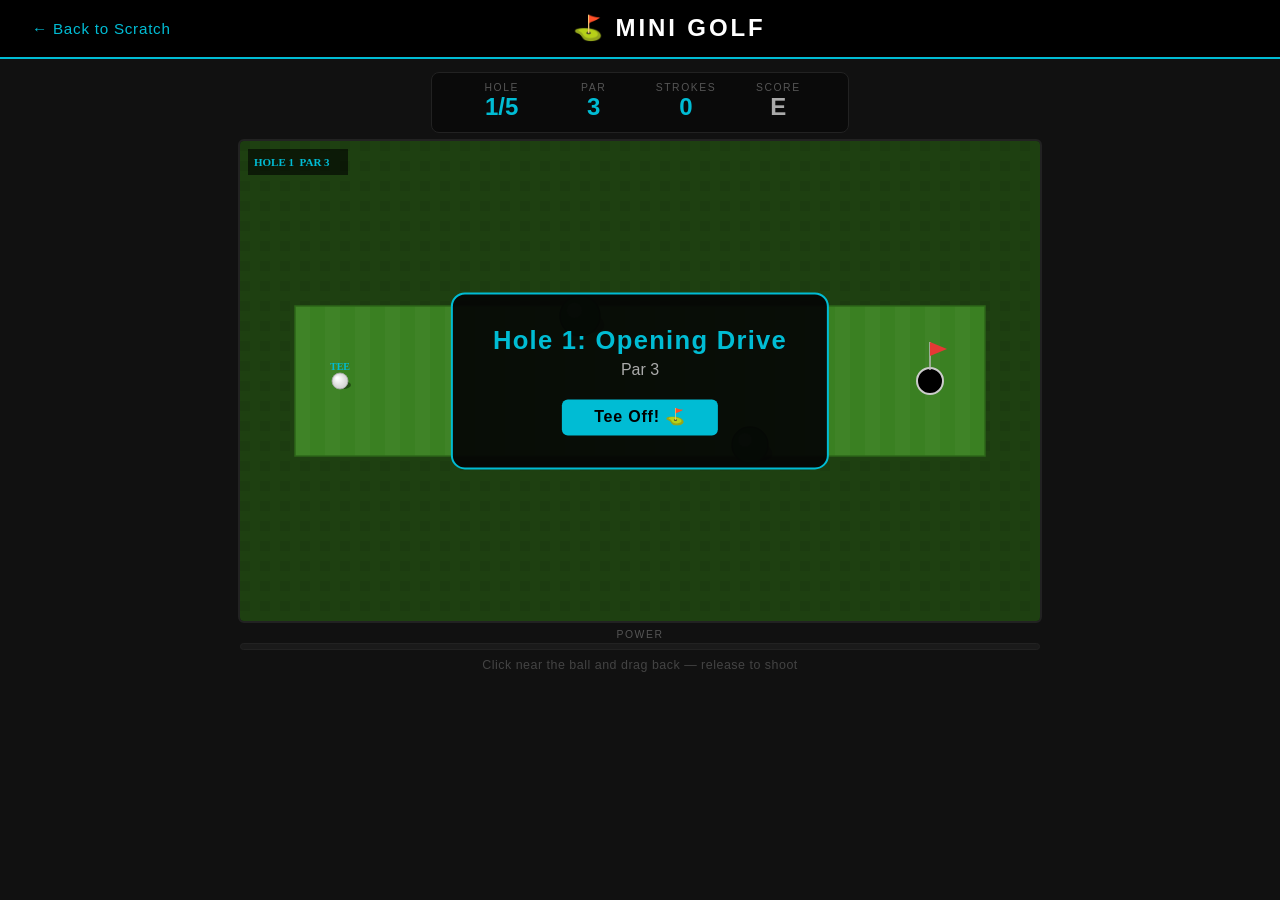
<file: html/app.html>
<!DOCTYPE html>
<html lang="en">
<head>
    <meta charset="UTF-8" />
    <meta name="viewport" content="width=device-width, initial-scale=1.0" />
    <title>Mini Golf - David Hirst</title>
    <style>
        * { margin: 0; padding: 0; box-sizing: border-box; }

        body {
            background: #111;
            font-family: 'Segoe UI', sans-serif;
            color: #f5f5f5;
            display: flex;
            flex-direction: column;
            align-items: center;
            min-height: 100vh;
        }

        header {
            width: 100%;
            background: #000;
            padding: 0.9rem 2rem;
            display: flex;
            justify-content: space-between;
            align-items: center;
            border-bottom: 2px solid #00bcd4;
        }
        .back-link {
            color: #00bcd4;
            text-decoration: none;
            font-size: 0.95rem;
            letter-spacing: 0.05em;
        }
        header h1 { font-size: 1.5rem; letter-spacing: 0.12em; color: #fff; }

        #hud {
            display: flex;
            gap: 2rem;
            padding: 0.6rem 2.5rem;
            background: #0a0a0a;
            border: 1px solid #222;
            border-radius: 8px;
            margin: 0.8rem 0 0.4rem;
        }
        .hud-item { text-align: center; min-width: 60px; }
        .hud-label { font-size: 0.65rem; letter-spacing: 0.15em; color: #555; text-transform: uppercase; }
        .hud-value { font-size: 1.5rem; font-weight: 700; color: #00bcd4; line-height: 1.2; }

        #gameWrap { position: relative; }

        canvas {
            display: block;
            border: 2px solid #222;
            border-radius: 6px;
            cursor: crosshair;
        }

        #overlay {
            display: none;
            position: absolute;
            top: 50%; left: 50%;
            transform: translate(-50%, -50%);
            background: rgba(5,5,5,0.93);
            border: 2px solid #00bcd4;
            border-radius: 14px;
            padding: 2rem 2.5rem;
            text-align: center;
            min-width: 280px;
            z-index: 20;
        }
        #overlay h2 { color: #00bcd4; font-size: 1.6rem; margin-bottom: 0.4rem; letter-spacing: 0.05em; }
        #overlay p  { color: #aaa; font-size: 1rem; margin-bottom: 1.2rem; }
        .overlay-btn {
            padding: 0.55rem 2rem;
            background: #00bcd4;
            border: none;
            border-radius: 6px;
            color: #000;
            font-weight: 700;
            font-size: 1rem;
            cursor: pointer;
            letter-spacing: 0.05em;
        }
        .overlay-btn:hover { background: #00e5ff; }

        #scoreTable { width: 100%; border-collapse: collapse; font-size: 0.88rem; margin-bottom: 1.2rem; }
        #scoreTable th { color: #00bcd4; padding: 0.3rem 0.6rem; border-bottom: 1px solid #333; text-align: center; }
        #scoreTable td { padding: 0.3rem 0.6rem; text-align: center; color: #ccc; }
        #scoreTable tfoot td { font-weight: 700; color: #fff; border-top: 1px solid #333; }

        #powerWrap { width: 800px; max-width: 100%; margin: 0.4rem 0 0; }
        .power-label { font-size: 0.65rem; letter-spacing: 0.15em; color: #555; text-transform: uppercase; text-align: center; margin-bottom: 3px; }
        #powerBar { height: 7px; background: #1a1a1a; border-radius: 4px; overflow: hidden; border: 1px solid #222; }
        #powerFill { height: 100%; width: 0%; border-radius: 4px; background: linear-gradient(to right, #00bcd4, #ffeb3b, #f44336); transition: width 0.04s linear; }

        #hint { font-size: 0.78rem; color: #444; text-align: center; margin-top: 0.5rem; letter-spacing: 0.04em; }
    </style>
</head>
<body>

<header>
    <a class="back-link" href="scratch.html">← Back to Scratch</a>
    <h1>⛳ MINI GOLF</h1>
    <div style="width:80px"></div>
</header>

<div id="hud">
    <div class="hud-item"><div class="hud-label">Hole</div><div class="hud-value" id="hudHole">1/5</div></div>
    <div class="hud-item"><div class="hud-label">Par</div><div class="hud-value" id="hudPar">3</div></div>
    <div class="hud-item"><div class="hud-label">Strokes</div><div class="hud-value" id="hudStrokes">0</div></div>
    <div class="hud-item"><div class="hud-label">Score</div><div class="hud-value" id="hudScore">E</div></div>
</div>

<div id="gameWrap">
    <canvas id="gc" width="800" height="480"></canvas>
    <div id="overlay">
        <h2 id="ovTitle">Mini Golf</h2>
        <p id="ovBody">Par 3</p>
        <button class="overlay-btn" id="ovBtn">Play</button>
    </div>
</div>

<div id="powerWrap">
    <div class="power-label">Power</div>
    <div id="powerBar"><div id="powerFill"></div></div>
</div>
<div id="hint">Click near the ball and drag back — release to shoot</div>

<script>
"use strict";
const canvas = document.getElementById('gc');
const ctx    = canvas.getContext('2d');

const HOLES = [
  {
    name:"Opening Drive", par:3,
    tee:{x:100,y:240}, cup:{x:690,y:240,r:13},
    fairway:[{x:55,y:165,w:690,h:150}],
    sand:[], water:[],
    trees:[{x:340,y:175,r:20},{x:510,y:304,r:18}]
  },
  {
    name:"Dogleg Right", par:3,
    tee:{x:100,y:220}, cup:{x:420,y:400,r:13},
    fairway:[{x:55,y:155,w:360,h:135},{x:340,y:155,w:135,h:285}],
    sand:[{x:360,y:168,w:90,h:70}], water:[],
    trees:[{x:200,y:150,r:19},{x:205,y:292,r:17},{x:505,y:310,r:20}]
  },
  {
    name:"Water Crossing", par:4,
    tee:{x:100,y:240}, cup:{x:690,y:240,r:13},
    fairway:[{x:55,y:160,w:690,h:160}],
    sand:[{x:560,y:185,w:85,h:110}],
    water:[{x:285,y:188,w:140,h:104}],
    trees:[{x:200,y:160,r:16},{x:200,y:320,r:16},{x:470,y:165,r:16}]
  },
  {
    name:"S-Curve", par:4,
    tee:{x:100,y:145}, cup:{x:690,y:360,r:13},
    fairway:[{x:55,y:90,w:310,h:120},{x:280,y:90,w:130,h:270},{x:280,y:280,w:475,h:120}],
    sand:[{x:310,y:102,w:65,h:75},{x:510,y:292,w:80,h:90}],
    water:[{x:100,y:228,w:155,h:85}],
    trees:[{x:570,y:278,r:20},{x:430,y:408,r:18}]
  },
  {
    name:"Championship", par:5,
    tee:{x:100,y:240}, cup:{x:700,y:380,r:13},
    fairway:[
      {x:55,y:175,w:210,h:135},{x:175,y:100,w:135,h:280},
      {x:175,y:100,w:430,h:130},{x:470,y:100,w:135,h:315},
      {x:470,y:310,w:285,h:130}
    ],
    sand:[{x:195,y:112,w:100,h:78},{x:490,y:355,w:85,h:80}],
    water:[{x:280,y:318,w:160,h:75},{x:500,y:115,w:90,h:90}],
    trees:[{x:370,y:225,r:22},{x:610,y:180,r:18},{x:610,y:330,r:18}]
  }
];

let holeIdx=0, strokes=0, totalStrokes=0, totalPar=0, scorecard=[];
let ball={x:0,y:0,vx:0,vy:0,r:8};
let lastSafe={x:0,y:0};
let inMotion=false, holed=false, dragging=false;
let mouse={x:0,y:0};

const MAX_POWER=16, FF=0.9865, FR=0.870, FS=0.840;

function h() { return HOLES[holeIdx]; }
function inRects(x,y,rects){ return rects.some(r=>x>=r.x&&x<=r.x+r.w&&y>=r.y&&y<=r.y+r.h); }
function hitTree(x,y){
    for(const t of h().trees){
        const dx=x-t.x,dy=y-t.y;
        if(dx*dx+dy*dy<(t.r+ball.r)*(t.r+ball.r)) return t;
    }
    return null;
}
function diffLabel(d){ return d===0?'E':d>0?`+${d}`:`${d}`; }
function scoreColor(d){ return d<0?'#00bcd4':d>0?'#f44336':'#aaa'; }

function updateHUD(){
    const hole=h();
    document.getElementById('hudHole').textContent=`${holeIdx+1}/${HOLES.length}`;
    document.getElementById('hudPar').textContent=hole.par;
    document.getElementById('hudStrokes').textContent=strokes;
    const cp=scorecard.reduce((s,d)=>s+d.par,0);
    const cs=scorecard.reduce((s,d)=>s+d.strokes,0);
    const diff=cs-cp;
    const el=document.getElementById('hudScore');
    el.textContent=diffLabel(diff); el.style.color=scoreColor(diff);
}

function showOverlay(title,body,btnText,btnAction){
    document.getElementById('ovTitle').textContent=title;
    document.getElementById('ovBody').textContent=body;
    const btn=document.getElementById('ovBtn');
    btn.textContent=btnText; btn.onclick=btnAction;
    document.getElementById('overlay').style.display='block';
}
function hideOverlay(){ document.getElementById('overlay').style.display='none'; }

function startHole(){
    const hole=h();
    ball.x=hole.tee.x; ball.y=hole.tee.y;
    ball.vx=0; ball.vy=0;
    lastSafe={x:hole.tee.x,y:hole.tee.y};
    strokes=0; inMotion=false; holed=false; dragging=false;
    document.getElementById('powerFill').style.width='0%';
    updateHUD();
    showOverlay(`Hole ${holeIdx+1}: ${hole.name}`,`Par ${hole.par}`,holeIdx===0?'Tee Off! ⛳':'Play',hideOverlay);
}

function onHoled(){
    holed=true; inMotion=false; dragging=false;
    document.getElementById('powerFill').style.width='0%';
    const hole=h(); const diff=strokes-hole.par;
    let emoji=strokes===1?'🏆 Hole in One!':diff<=-2?'🦅 Eagle!':diff===-1?'🐦 Birdie!':diff===0?'👌 Par!':diff===1?'😬 Bogey':`😅 +${diff}`;
    scorecard.push({hole:holeIdx+1,par:hole.par,strokes});
    totalStrokes+=strokes; totalPar+=hole.par; updateHUD();
    setTimeout(()=>{
        if(holeIdx<HOLES.length-1){
            showOverlay(emoji,`${strokes} stroke${strokes!==1?'s':''} · Par ${hole.par}`,'Next Hole →',()=>{ holeIdx++; startHole(); });
        } else { showScorecard(); }
    },400);
}

function showScorecard(){
    const diff=totalStrokes-totalPar;
    const rows=scorecard.map(d=>{
        const d2=d.strokes-d.par;
        return `<tr><td>Hole ${d.hole}</td><td>${d.par}</td><td>${d.strokes}</td><td style="color:${scoreColor(d2)};font-weight:600">${diffLabel(d2)}</td></tr>`;
    }).join('');
    document.getElementById('overlay').innerHTML=`
        <h2>🏌️ Final Scorecard</h2>
        <table id="scoreTable">
            <thead><tr><th>Hole</th><th>Par</th><th>Score</th><th>+/-</th></tr></thead>
            <tbody>${rows}</tbody>
            <tfoot><tr><td>Total</td><td>${totalPar}</td><td>${totalStrokes}</td>
            <td style="color:${scoreColor(diff)}">${diffLabel(diff)}</td></tr></tfoot>
        </table>
        <button class="overlay-btn" onclick="restartGame()">Play Again</button>`;
    document.getElementById('overlay').style.display='block';
}

function restartGame(){
    holeIdx=0; totalStrokes=0; totalPar=0; scorecard=[];
    document.getElementById('overlay').innerHTML=`
        <h2 id="ovTitle"></h2><p id="ovBody"></p>
        <button class="overlay-btn" id="ovBtn">Play</button>`;
    startHole();
}

// Drawing
function drawCourse(){
    const hole=h();
    ctx.fillStyle='#1e4011'; ctx.fillRect(0,0,canvas.width,canvas.height);
    ctx.fillStyle='rgba(0,0,0,0.07)';
    for(let x=0;x<canvas.width;x+=20) for(let y=0;y<canvas.height;y+=20) ctx.fillRect(x,y,10,10);

    for(const seg of hole.fairway){
        ctx.fillStyle='#3a8022'; ctx.fillRect(seg.x,seg.y,seg.w,seg.h);
        ctx.fillStyle='rgba(255,255,255,0.025)';
        for(let sx=seg.x;sx<seg.x+seg.w;sx+=30) ctx.fillRect(sx,seg.y,15,seg.h);
        ctx.strokeStyle='#2d6618'; ctx.lineWidth=1.5; ctx.strokeRect(seg.x,seg.y,seg.w,seg.h);
    }
    for(const w of hole.water){
        ctx.fillStyle='#1565c0'; ctx.fillRect(w.x,w.y,w.w,w.h);
        ctx.fillStyle='rgba(100,181,246,0.22)';
        for(let wy=w.y+5;wy<w.y+w.h-5;wy+=12) ctx.fillRect(w.x+5,wy,w.w-10,4);
        ctx.strokeStyle='#0d47a1'; ctx.lineWidth=1.5; ctx.strokeRect(w.x,w.y,w.w,w.h);
    }
    for(const s of hole.sand){
        ctx.fillStyle='#c9a227'; ctx.fillRect(s.x,s.y,s.w,s.h);
        ctx.fillStyle='rgba(255,255,255,0.1)'; ctx.fillRect(s.x+4,s.y+4,s.w*0.4,s.h*0.3);
        ctx.strokeStyle='#a07d15'; ctx.lineWidth=1; ctx.strokeRect(s.x,s.y,s.w,s.h);
    }
    for(const t of hole.trees){
        ctx.beginPath(); ctx.ellipse(t.x+5,t.y+5,t.r,t.r*0.55,0.3,0,Math.PI*2);
        ctx.fillStyle='rgba(0,0,0,0.35)'; ctx.fill();
        ctx.beginPath(); ctx.arc(t.x,t.y,t.r,0,Math.PI*2);
        ctx.fillStyle='#145214'; ctx.fill();
        ctx.strokeStyle='#0a3a0a'; ctx.lineWidth=1.5; ctx.stroke();
        ctx.beginPath(); ctx.arc(t.x-t.r*0.28,t.y-t.r*0.28,t.r*0.38,0,Math.PI*2);
        ctx.fillStyle='rgba(255,255,255,0.08)'; ctx.fill();
    }

    // Tee
    ctx.beginPath(); ctx.arc(hole.tee.x,hole.tee.y,7,0,Math.PI*2);
    ctx.fillStyle='#fff'; ctx.fill();
    ctx.fillStyle='#00bcd4'; ctx.font='bold 10px Segoe UI'; ctx.textAlign='center';
    ctx.fillText('TEE',hole.tee.x,hole.tee.y-11);

    // Cup
    ctx.beginPath(); ctx.arc(hole.cup.x,hole.cup.y,hole.cup.r,0,Math.PI*2);
    ctx.fillStyle='#000'; ctx.fill(); ctx.strokeStyle='#ccc'; ctx.lineWidth=2; ctx.stroke();
    ctx.beginPath(); ctx.moveTo(hole.cup.x,hole.cup.y-hole.cup.r+2); ctx.lineTo(hole.cup.x,hole.cup.y-hole.cup.r-26);
    ctx.strokeStyle='#bbb'; ctx.lineWidth=1.5; ctx.stroke();
    ctx.beginPath(); ctx.moveTo(hole.cup.x,hole.cup.y-hole.cup.r-26);
    ctx.lineTo(hole.cup.x+17,hole.cup.y-hole.cup.r-19); ctx.lineTo(hole.cup.x,hole.cup.y-hole.cup.r-12);
    ctx.closePath(); ctx.fillStyle='#e53935'; ctx.fill();

    // HUD badge
    ctx.fillStyle='rgba(0,0,0,0.6)'; ctx.fillRect(8,8,100,26);
    ctx.fillStyle='#00bcd4'; ctx.font='bold 11px Segoe UI'; ctx.textAlign='left';
    ctx.fillText(`HOLE ${holeIdx+1}  PAR ${hole.par}`,14,25);
}

function drawBall(){
    if(holed) return;
    ctx.beginPath(); ctx.ellipse(ball.x+3,ball.y+4,ball.r,ball.r*0.5,0,0,Math.PI*2);
    ctx.fillStyle='rgba(0,0,0,0.4)'; ctx.fill();
    ctx.beginPath(); ctx.arc(ball.x,ball.y,ball.r,0,Math.PI*2);
    const g=ctx.createRadialGradient(ball.x-3,ball.y-3,1,ball.x,ball.y,ball.r);
    g.addColorStop(0,'#ffffff'); g.addColorStop(1,'#d0d0d0');
    ctx.fillStyle=g; ctx.fill(); ctx.strokeStyle='#aaa'; ctx.lineWidth=0.8; ctx.stroke();
}

function drawAim(){
    if(!dragging||inMotion||holed) return;
    const dx=ball.x-mouse.x, dy=ball.y-mouse.y;
    const dist=Math.sqrt(dx*dx+dy*dy);
    if(dist<4){ document.getElementById('powerFill').style.width='0%'; return; }
    const power=Math.min(dist/110*MAX_POWER,MAX_POWER);
    document.getElementById('powerFill').style.width=(power/MAX_POWER*100)+'%';
    const nx=dx/dist, ny=dy/dist;
    const lineLen=Math.min(dist*1.6,170);
    const t=power/MAX_POWER;
    const r=Math.round(255*t), g2=Math.round(255*(1-t));
    ctx.save();
    ctx.setLineDash([7,5]);
    ctx.beginPath(); ctx.moveTo(ball.x,ball.y); ctx.lineTo(ball.x+nx*lineLen,ball.y+ny*lineLen);
    ctx.strokeStyle=`rgba(${r},${g2},180,0.75)`; ctx.lineWidth=2; ctx.stroke();
    ctx.setLineDash([]);
    const ax=ball.x+nx*lineLen, ay=ball.y+ny*lineLen, angle=Math.atan2(ny,nx);
    ctx.beginPath(); ctx.moveTo(ax,ay);
    ctx.lineTo(ax-13*Math.cos(angle-0.42),ay-13*Math.sin(angle-0.42));
    ctx.lineTo(ax-13*Math.cos(angle+0.42),ay-13*Math.sin(angle+0.42));
    ctx.closePath(); ctx.fillStyle=`rgba(${r},${g2},180,0.75)`; ctx.fill();
    ctx.restore();
}

function updateBall(){
    if(!inMotion||holed) return;
    const hole=h();
    ball.x+=ball.vx; ball.y+=ball.vy;

    if(ball.x-ball.r<0){ball.x=ball.r;ball.vx*=-0.55;}
    if(ball.x+ball.r>canvas.width){ball.x=canvas.width-ball.r;ball.vx*=-0.55;}
    if(ball.y-ball.r<0){ball.y=ball.r;ball.vy*=-0.55;}
    if(ball.y+ball.r>canvas.height){ball.y=canvas.height-ball.r;ball.vy*=-0.55;}

    const tree=hitTree(ball.x,ball.y);
    if(tree){
        const dx=ball.x-tree.x,dy=ball.y-tree.y;
        const dist=Math.sqrt(dx*dx+dy*dy)||1;
        const nx=dx/dist,ny=dy/dist,dot=ball.vx*nx+ball.vy*ny;
        ball.vx=(ball.vx-2*dot*nx)*0.65; ball.vy=(ball.vy-2*dot*ny)*0.65;
        ball.x=tree.x+nx*(tree.r+ball.r+1); ball.y=tree.y+ny*(tree.r+ball.r+1);
    }

    if(inRects(ball.x,ball.y,hole.water)){
        strokes++; ball.x=lastSafe.x; ball.y=lastSafe.y; ball.vx=0; ball.vy=0;
        inMotion=false; document.getElementById('powerFill').style.width='0%';
        updateHUD();
        showOverlay('💧 Water Hazard!','+1 Penalty · Back to last position','Continue',hideOverlay);
        return;
    }

    if(inRects(ball.x,ball.y,hole.fairway)){
        lastSafe={x:ball.x,y:ball.y};
        if(inRects(ball.x,ball.y,hole.sand)){ball.vx*=FS;ball.vy*=FS;}
        else{ball.vx*=FF;ball.vy*=FF;}
    } else {ball.vx*=FR;ball.vy*=FR;}

    const cup=hole.cup,cdx=ball.x-cup.x,cdy=ball.y-cup.y;
    if(cdx*cdx+cdy*cdy<(cup.r+ball.r*0.5)*(cup.r+ball.r*0.5)){
        ball.x=cup.x;ball.y=cup.y; onHoled(); return;
    }
    if(Math.abs(ball.vx)<0.07&&Math.abs(ball.vy)<0.07){
        ball.vx=0;ball.vy=0;inMotion=false;
        document.getElementById('powerFill').style.width='0%';
    }
}

function getPos(e){
    const r=canvas.getBoundingClientRect();
    const s=e.touches?e.touches[0]:e;
    return{x:s.clientX-r.left,y:s.clientY-r.top};
}
function onDown(e){
    if(inMotion||holed) return;
    const p=getPos(e),dx=p.x-ball.x,dy=p.y-ball.y;
    if(dx*dx+dy*dy<32*32){dragging=true;mouse=p;}
}
function onMove(e){ if(e.touches) e.preventDefault(); mouse=getPos(e); }
function onUp(e){
    if(!dragging||inMotion||holed) return;
    dragging=false;
    const p=getPos(e),dx=ball.x-p.x,dy=ball.y-p.y;
    const dist=Math.sqrt(dx*dx+dy*dy);
    if(dist<4){document.getElementById('powerFill').style.width='0%';return;}
    const power=Math.min(dist/110*MAX_POWER,MAX_POWER);
    ball.vx=(dx/dist)*power; ball.vy=(dy/dist)*power;
    inMotion=true; strokes++;
    document.getElementById('powerFill').style.width='0%';
    updateHUD();
}

canvas.addEventListener('mousedown',onDown);
canvas.addEventListener('mousemove',onMove);
canvas.addEventListener('mouseup',onUp);
canvas.addEventListener('touchstart',onDown,{passive:false});
canvas.addEventListener('touchmove',onMove,{passive:false});
canvas.addEventListener('touchend',onUp,{passive:false});

function loop(){
    ctx.clearRect(0,0,canvas.width,canvas.height);
    drawCourse(); updateBall(); drawAim(); drawBall();
    requestAnimationFrame(loop);
}

startHole();
loop();
</script>
</body>
</html>
</file>
